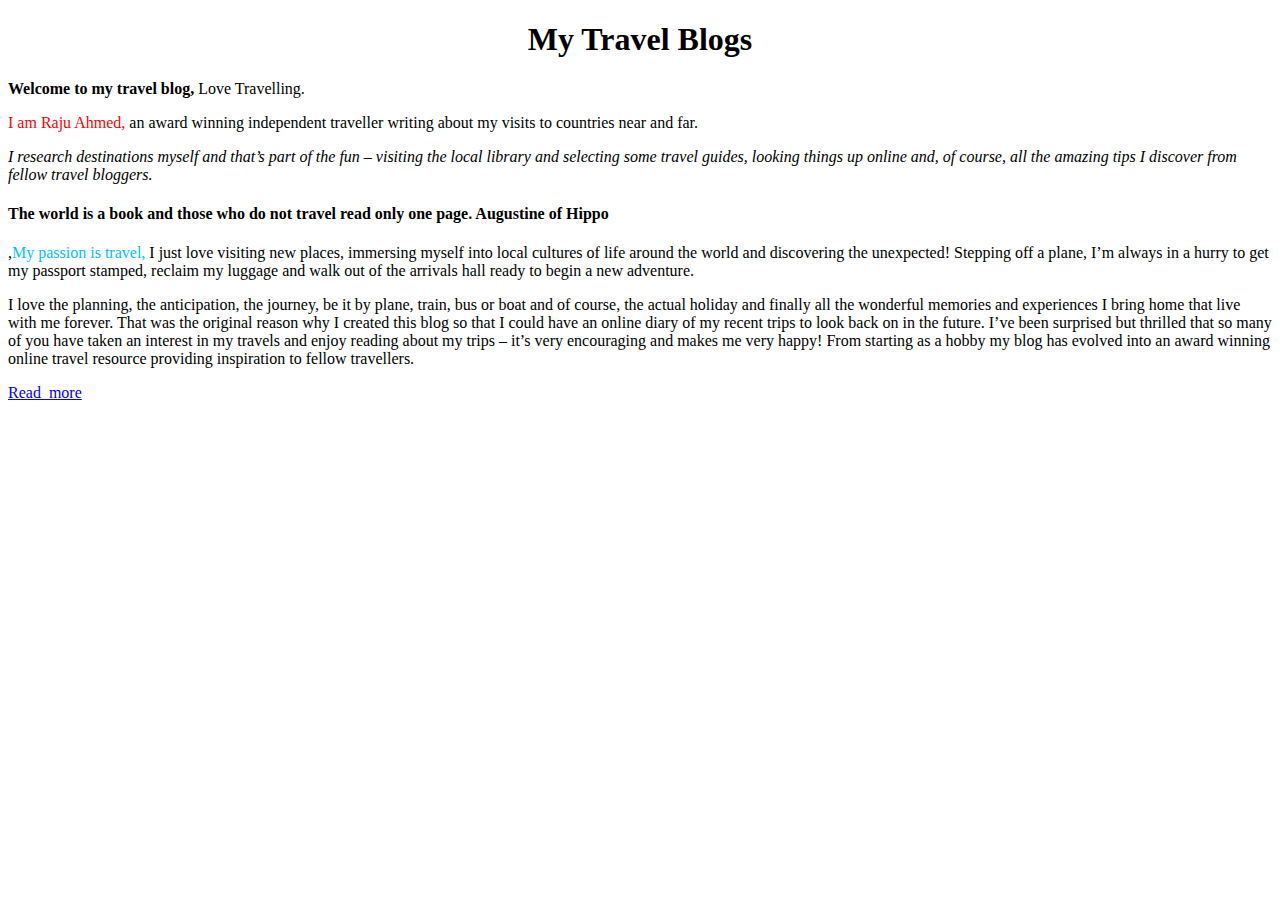
<file: index.html>
<!DOCTYPE html>
<html lang="en">
<head>
    <meta charset="UTF-8">
    <meta name="viewport" content="width=device-width, initial-scale=1.0">
    <title>My Travel Blogs</title>
    <link rel="shortcut icon" type="image/png" href="picture/images.png"
</head>
<body>
 <center>
    <h1>My Travel Blogs</h1>
 </center>   

<p><b>Welcome to my travel blog,</b> Love Travelling.<div> <span style="color: red;">I am Raju Ahmed,</span> an award winning independent traveller writing about my visits to countries near and far.</p></div>

<p><i>I research destinations myself and that’s part of the fun – visiting the local library and selecting some travel guides, looking things up online and, of course, all the amazing tips I discover from fellow travel bloggers.</i></p>

<h4>
    <b>The world is a book and those who do not travel read only one page.

        Augustine of Hippo</b>
</h4>

<p>,<span style="color: deepskyblue;">My passion is travel,</span>  I just love visiting new places, immersing myself into local cultures of life around the world and discovering the unexpected!  Stepping off a plane, I’m always in a hurry to get my passport stamped, reclaim my luggage and walk out of the arrivals hall ready to begin a new adventure.</p>

<p>I love the planning, the anticipation, the journey, be it by plane, train, bus or boat and of course, the actual holiday and finally all the wonderful memories and experiences I bring home that live with me forever.  That was the original reason why I created this blog so that I could have an online diary of my recent trips to look back on in the future.  I’ve been surprised but thrilled that so many of you have taken an interest in my travels and enjoy reading about my trips – it’s very encouraging and makes me very happy!  From starting as a hobby my blog has evolved into an award winning online travel resource providing inspiration to fellow travellers.</p>


<!--Read more-->

<form>
     
    <a target="_blank" href="http://127.0.0.1:5500/Read_more.html">Read_more</a>

</form>


</body>
</html>
</file>
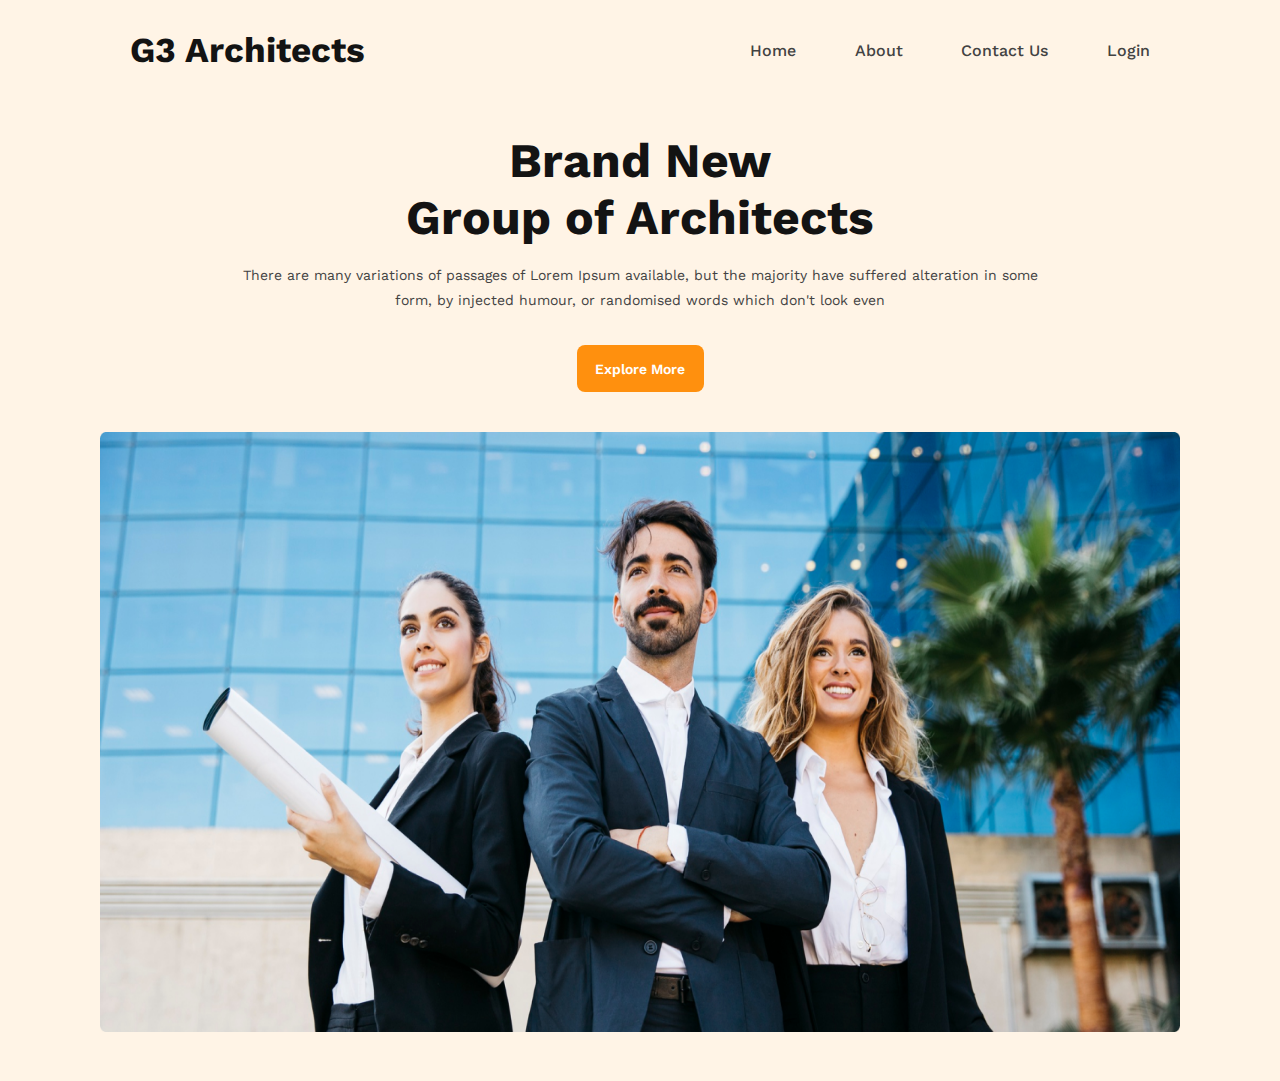
<file: Architect-Website/index.html>
<!DOCTYPE html>
<html lang="en">

<head>
    <meta charset="UTF-8">
    <meta name="viewport" content="width=device-width, initial-scale=1.0">
    <title>Architect Website</title>
    <!-- style css link up -->
    <link rel="stylesheet" href="Styles/style.css">
    <!-- google font link up -->
    <link rel="preconnect" href="https://fonts.googleapis.com">
    <link rel="preconnect" href="https://fonts.gstatic.com" crossorigin>
    <link href="https://fonts.googleapis.com/css2?family=Work+Sans:ital,wght@0,100..900;1,100..900&display=swap"
        rel="stylesheet">
</head>

<body>
    <header>
        <!-- Topbar design -->
        <nav >
            <h2>G3 Architects</h2>
            <div>             
                <a href="http://">Home</a>
                <a href="http://">About</a>
                <a href="http://">Contact Us</a>
                <a href="http://">Login</a>
            </div>
         </nav>
       <!-- Banner design -->
       <div class="banner-d">
        <h1>Brand New <br>Group of Architects </h1>
        <p>There are many variations of passages of Lorem Ipsum available, but the majority have suffered alteration in some form, by injected humour, or randomised words which don't look even</p>
        <button class="btn-primary">Explore More</button>
        <div>
            <img src="images/banner.png" alt="">
        </div>
       </div>

    </header>
    <main>

    </main>
    <footer>

    </footer>
</body>

</html>
</file>
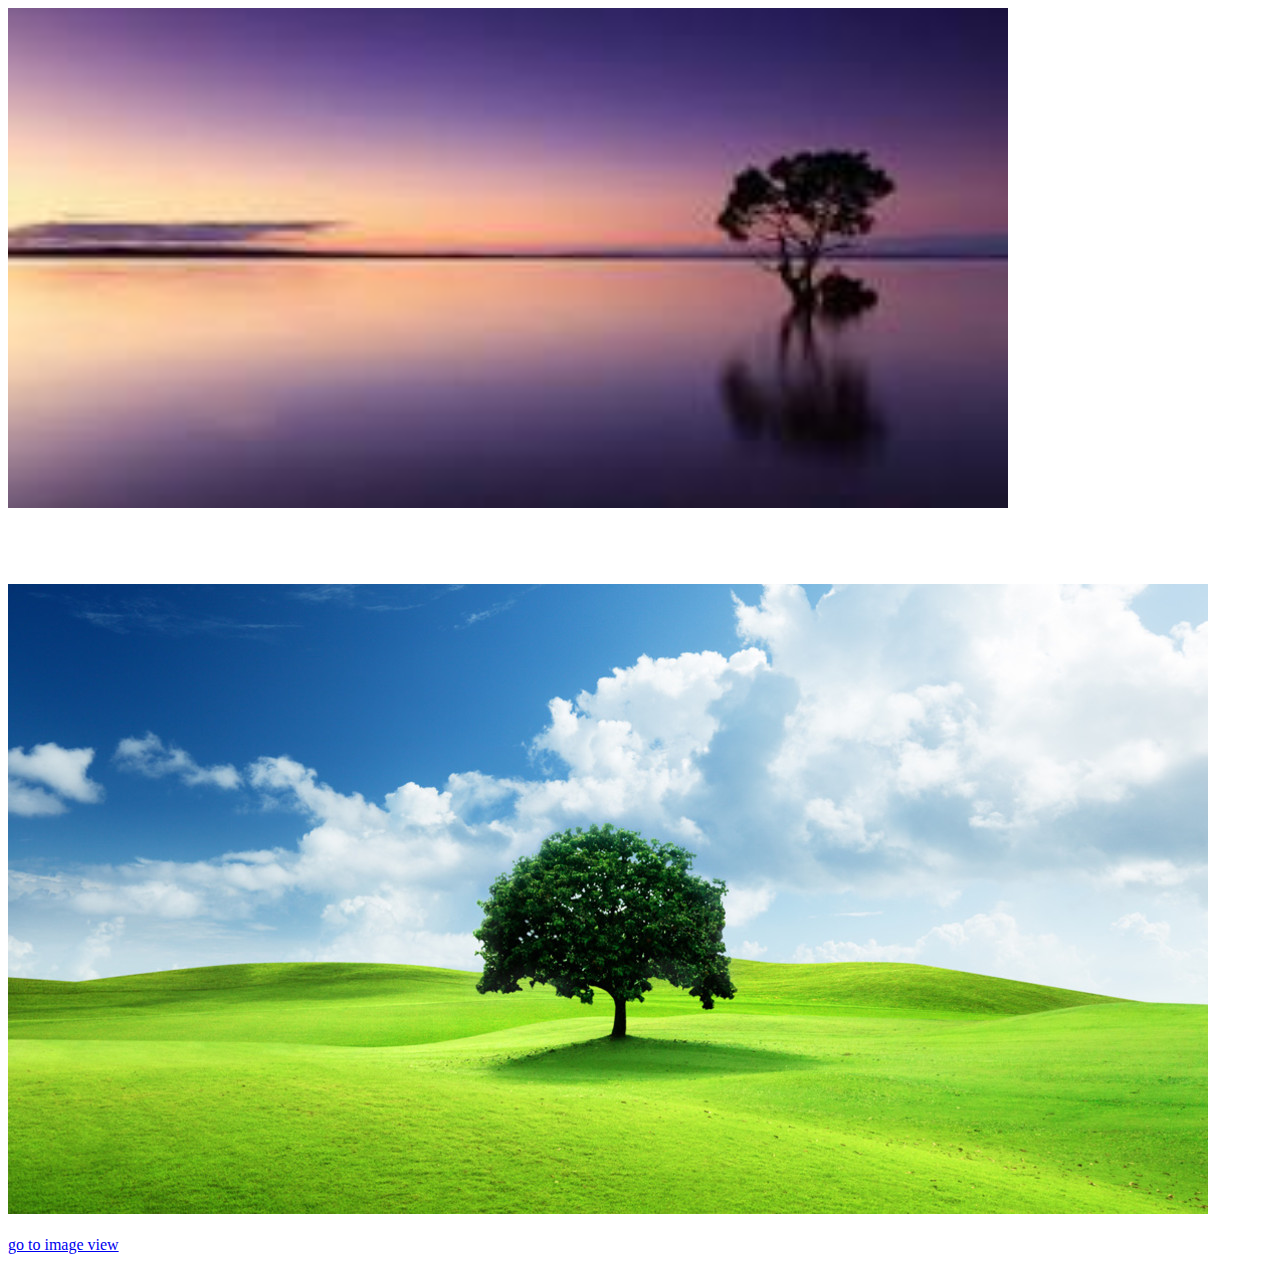
<file: image.html>
<!DOCTYPE html>
<html lang="en">
<head>
    <meta charset="UTF-8">
    <meta name="viewport" content="width=device-width, initial-scale=1.0">
    <title>This is image</title>
    <link rel="shortcut icon" type="image/png" href="picture/png-transparent-phoenix-logo-flame-football-s-daquan-leaf-flower-symbol.png"
</head>

<body>
    
<img width="1000" height="500" src="picture/download.jpeg"alt=""> <br> <br> <br>
<br>
<br> 



<img src="picture/free-nature-images.jpg" alt="name"

<br> <br> <br>


<a target="_blank"  href="https://images.unsplash.com/photo-1500622944204-b135684e99fd?w=500&auto=format&fit=crop&q=60&ixlib=rb-4.0.3&ixid=M3wxMjA3fDB8MHxzZWFyY2h8Mnx8bmF0dXJhbHxlbnwwfHwwfHx8MA%3D%3D"_c=> go to image view</a>











</body>
</html>
</file>
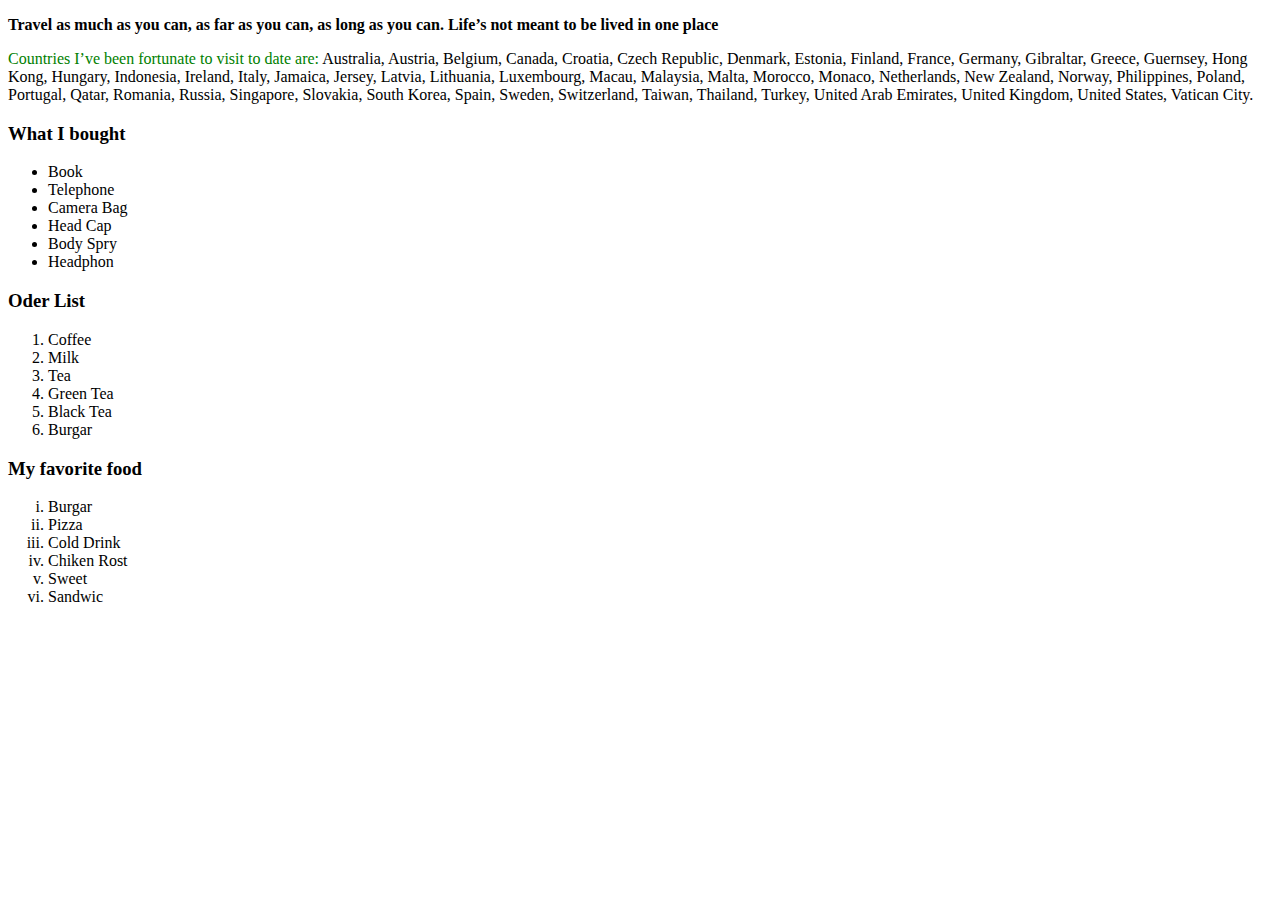
<file: Read_more.html>
<!DOCTYPE html>
<html lang="en">
<head>
    <meta charset="UTF-8">
    <meta name="viewport" content="width=device-width, initial-scale=1.0">
    <title>Read more</title>
    <link rel="Shortcut icon" type="image/png" href="picture/images.png"
</head>
<body>
    
<p><b>Travel as much as you can, as far as you can, as long as you can. Life’s not meant to be lived in one place</b></p>

<p><span style="color: green;"> Countries I’ve been fortunate to visit to date are:</span>

    Australia, Austria, Belgium, Canada, Croatia, Czech Republic, Denmark, Estonia, Finland, France, Germany, Gibraltar, Greece, Guernsey, Hong Kong, Hungary, Indonesia, Ireland, Italy, Jamaica, Jersey, Latvia, Lithuania, Luxembourg, Macau, Malaysia, Malta, Morocco, Monaco, Netherlands, New Zealand, Norway, Philippines, Poland, Portugal, Qatar, Romania, Russia, Singapore, Slovakia, South Korea, Spain, Sweden, Switzerland, Taiwan, Thailand, Turkey, United Arab Emirates, United Kingdom, United States, Vatican City.</p>


    <h3> <b>What I bought</b></h3>

<ul>
    <li>Book</li>
    <li>Telephone</li>
    <li>Camera Bag</li>
    <li>Head Cap</li>
    <li>Body Spry</li>
    <li>Headphon</li>

</ul>
    
      <h3><b> Oder List </b></h3>

 <ol type="1">
    <li>Coffee</li>
    <li>Milk</li>
    <li>Tea</li>
    <li>Green Tea</li>
    <li>Black Tea</li>
    <li>Burgar</li>

 </ol>

 
 <h3><b>My favorite food</b></h3>

<ol type="i">
    <li>Burgar</li>
    <li>Pizza</li>
    <li>Cold Drink</li>
    <li>Chiken Rost</li>
    <li>Sweet</li>
    <li>Sandwic</li>

</ol>

</body>
</html>
</file>
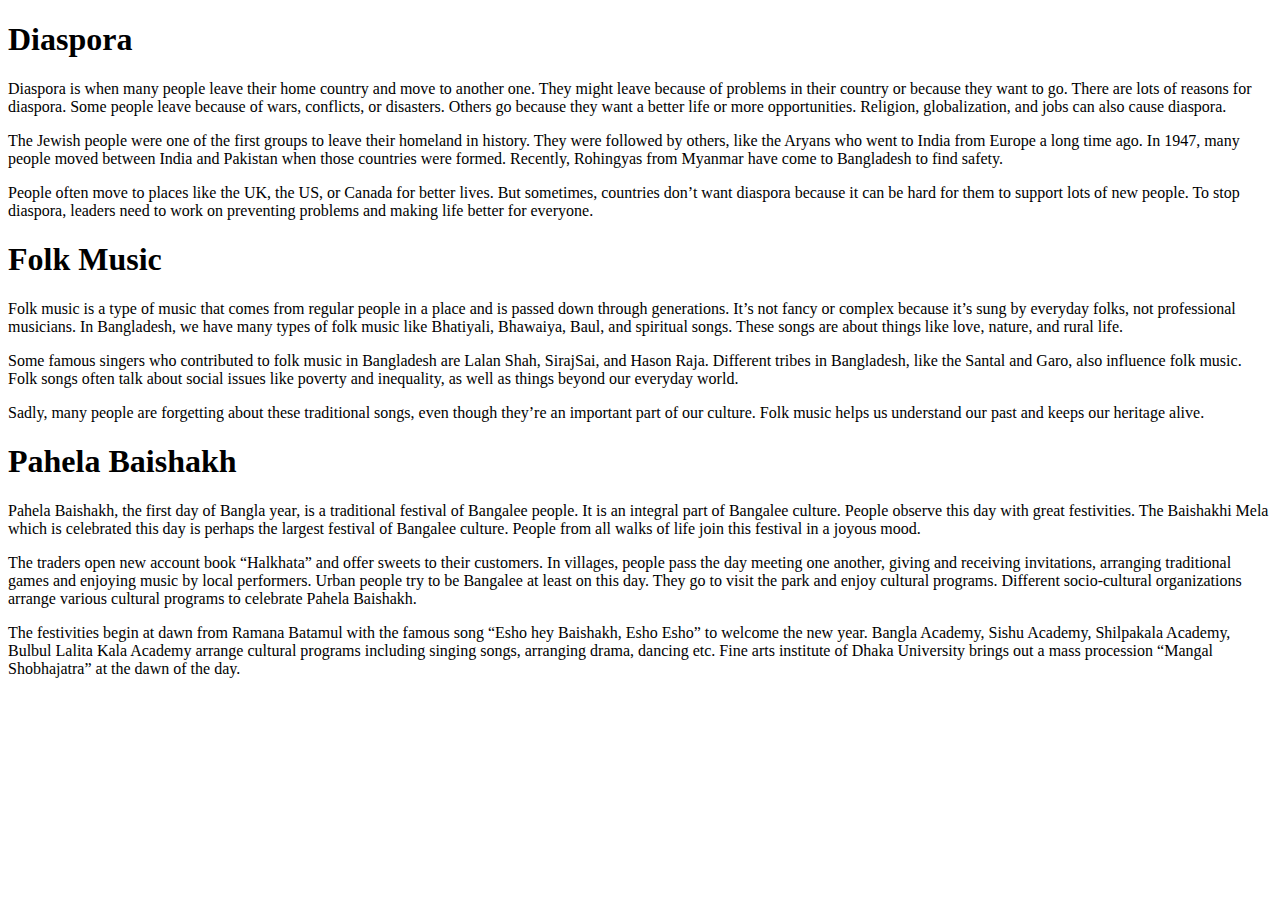
<file: Home-Work/hw.html>
<!DOCTYPE html>
<html lang="en">
<head>
    <meta charset="UTF-8">
    <meta name="viewport" content="width=device-width, initial-scale=1.0">
    <title>Three Paragharph</title>

<link rel="shortcut icon" type="img/png" href="picture/png-transparent-phoenix-logo-flame-football-s-daquan-leaf-flower-symbol"


</head>
<body>
    
<h1>Diaspora</h1>

<p>Diaspora is when many people leave their home country and move to another one. They might leave because of problems in their country or because they want to go. There are lots of reasons for diaspora. Some people leave because of wars, conflicts, or disasters. Others go because they want a better life or more opportunities. Religion, globalization, and jobs can also cause diaspora.</p>


<p>The Jewish people were one of the first groups to leave their homeland in history. They were followed by others, like the Aryans who went to India from Europe a long time ago. In 1947, many people moved between India and Pakistan when those countries were formed. Recently, Rohingyas from Myanmar have come to Bangladesh to find safety.</p>

<p>People often move to places like the UK, the US, or Canada for better lives. But sometimes, countries don’t want diaspora because it can be hard for them to support lots of new people. To stop diaspora, leaders need to work on preventing problems and making life better for everyone.</p>


<h1>Folk Music</h1>

<p>Folk music is a type of music that comes from regular people in a place and is passed down through generations. It’s not fancy or complex because it’s sung by everyday folks, not professional musicians. In Bangladesh, we have many types of folk music like Bhatiyali, Bhawaiya, Baul, and spiritual songs. These songs are about things like love, nature, and rural life.</p>


<p>Some famous singers who contributed to folk music in Bangladesh are Lalan Shah, SirajSai, and Hason Raja. Different tribes in Bangladesh, like the Santal and Garo, also influence folk music. Folk songs often talk about social issues like poverty and inequality, as well as things beyond our everyday world.</p>

<p>Sadly, many people are forgetting about these traditional songs, even though they’re an important part of our culture. Folk music helps us understand our past and keeps our heritage alive.</p>


<h1>Pahela Baishakh</h1>

<P>Pahela Baishakh, the first day of Bangla year, is a traditional festival of Bangalee people. It is an integral part of Bangalee culture. People observe this day with great festivities. The Baishakhi Mela which is celebrated this day is perhaps the largest festival of Bangalee culture. People from all walks of life join this festival in a joyous mood.</P>

<P>The traders open new account book “Halkhata” and offer sweets to their customers. In villages, people pass the day meeting one another, giving and receiving invitations, arranging traditional games and enjoying music by local performers. Urban people try to be Bangalee at least on this day. They go to visit the park and enjoy cultural programs. Different socio-cultural organizations arrange various cultural programs to celebrate Pahela Baishakh.</P>

<P>The festivities begin at dawn from Ramana Batamul with the famous song “Esho hey Baishakh, Esho Esho” to welcome the new year. Bangla Academy, Sishu Academy, Shilpakala Academy, Bulbul Lalita Kala Academy arrange cultural programs including singing songs, arranging drama, dancing etc. Fine arts institute of Dhaka University brings out a mass procession “Mangal Shobhajatra” at the dawn of the day.</P>


</body>
</html>
</file>
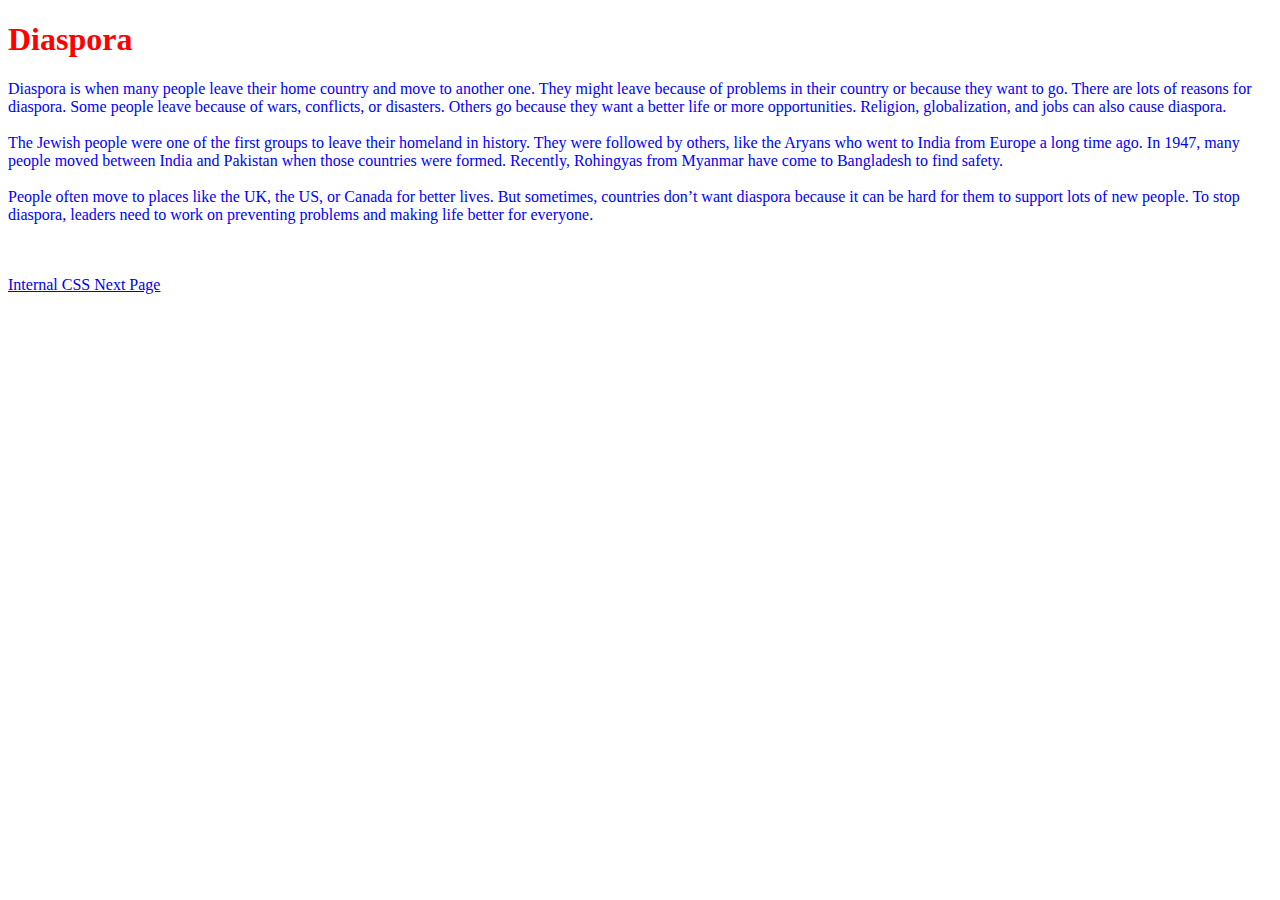
<file: Home-Work/Explore-CSS/css.html>
<!DOCTYPE html>
<html lang="en">
<head>
    <meta charset="UTF-8">
    <meta name="viewport" content="width=device-width, initial-scale=1.0">
    <title>This is paragraph</title>
    <!-- Inline CSS -->
</head>
<body>

    <h1 style="color: red;">Diaspora</h1>

<p style="color: blue;"> Diaspora is when many people leave their home country and move to another one. They might leave because of problems in their country or because they want to go. There are lots of reasons for diaspora. Some people leave because of wars, conflicts, or disasters. Others go because they want a better life or more opportunities. Religion, globalization, and jobs can also cause diaspora. <br>
    <br>


    The Jewish people were one of the first groups to leave their homeland in history. They were followed by others, like the Aryans who went to India from Europe a long time ago. In 1947, many people moved between India and Pakistan when those countries were formed. Recently, Rohingyas from Myanmar have come to Bangladesh to find safety. <br>
    <br>

    
    People often move to places like the UK, the US, or Canada for better lives. But sometimes, countries don’t want diaspora because it can be hard for them to support lots of new people. To stop diaspora, leaders need to work on preventing problems and making life better for everyone.</p> <br>
    <br>

   <a target="_blank" href="Internal.html">Internal CSS Next Page</a>
   









</body>
</html>
</file>
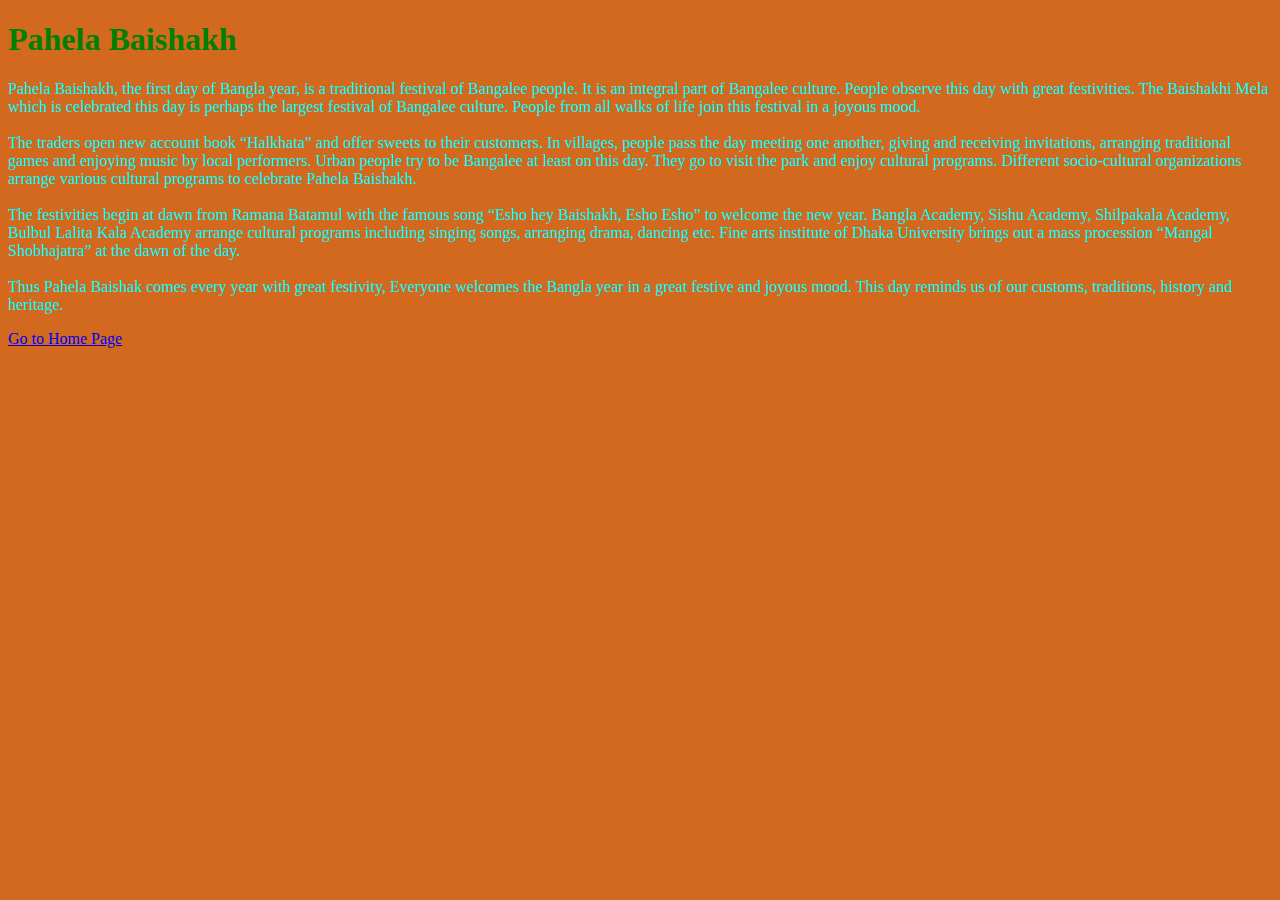
<file: Home-Work/Explore-CSS/external.html>
<!DOCTYPE html>
<html lang="en">
<head>
    <meta charset="UTF-8">
    <meta name="viewport" content="width=device-width, initial-scale=1.0">
    <title>External CSS</title>
    <link rel="stylesheet" href="css.html">

<style>
body {background-color: chocolate;}
h1{color: green;}

p{color: cyan;}
</style>

</head>
<body>
    
    <h1>Pahela Baishakh</h1>

    <p>Pahela Baishakh, the first day of Bangla year, is a traditional festival of Bangalee people. It is an integral part of Bangalee culture. People observe this day with great festivities. The Baishakhi Mela which is celebrated this day is perhaps the largest festival of Bangalee culture. People from all walks of life join this festival in a joyous mood. <br>
        <br>


        The traders open new account book “Halkhata” and offer sweets to their customers. In villages, people pass the day meeting one another, giving and receiving invitations, arranging traditional games and enjoying music by local performers. Urban people try to be Bangalee at least on this day. They go to visit the park and enjoy cultural programs. Different socio-cultural organizations arrange various cultural programs to celebrate Pahela Baishakh.<br>
        <br>

        
        The festivities begin at dawn from Ramana Batamul with the famous song “Esho hey Baishakh, Esho Esho” to welcome the new year. Bangla Academy, Sishu Academy, Shilpakala Academy, Bulbul Lalita Kala Academy arrange cultural programs including singing songs, arranging drama, dancing etc. Fine arts institute of Dhaka University brings out a mass procession “Mangal Shobhajatra” at the dawn of the day.<br>
        <br>

        
        Thus Pahela Baishak comes every year with great festivity, Everyone welcomes the Bangla year in a great festive and joyous mood. This day reminds us of our customs, traditions, history and heritage.</p>

<a target="_blank" href="css.html_c="> Go to Home Page</a>

</body>
</html>
</file>
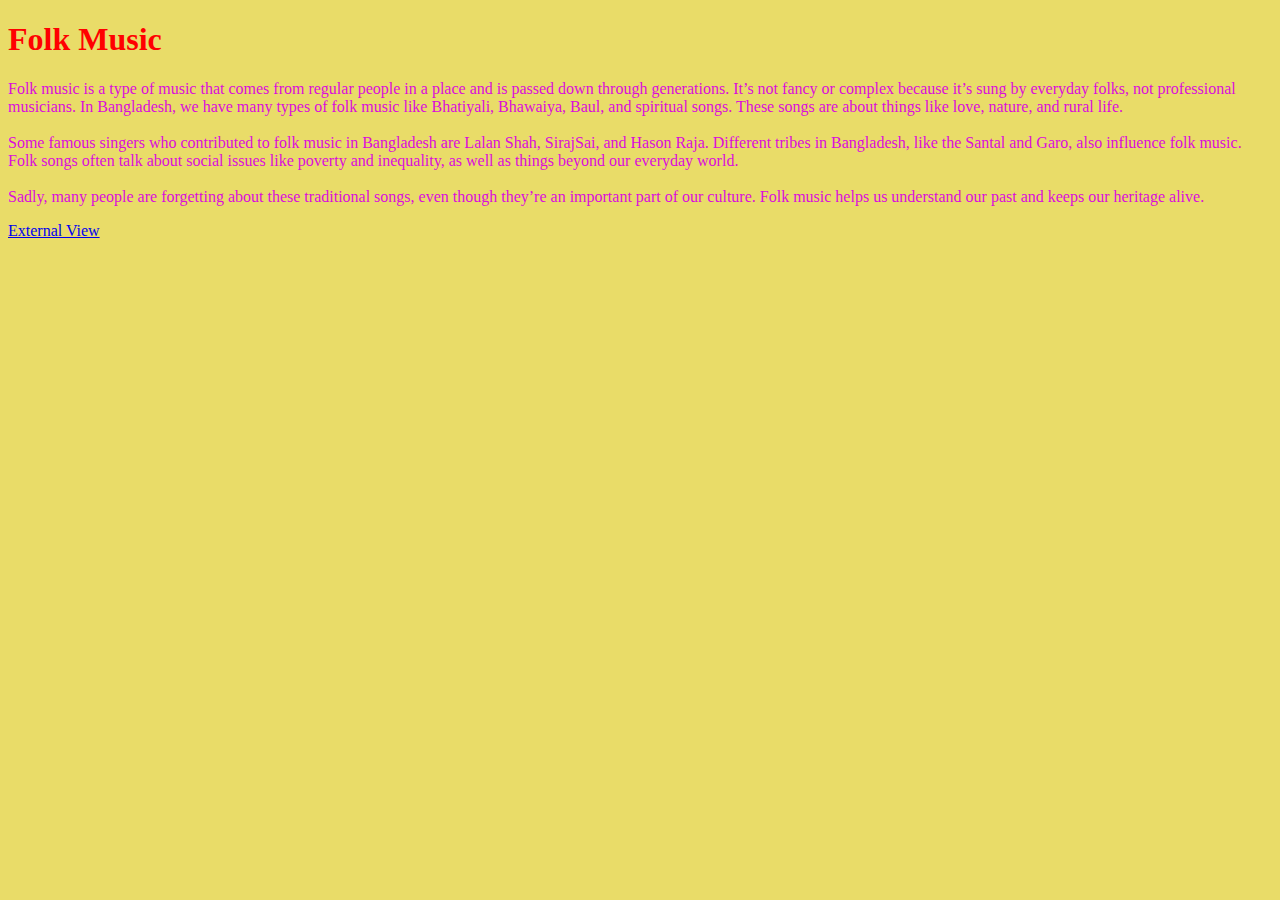
<file: Home-Work/Explore-CSS/Internal.html>
<!DOCTYPE html>
<html lang="en">
<head>
    <meta charset="UTF-8">
    <meta name="viewport" content="width=device-width, initial-scale=1.0">
    <title>Internal CSS</title>

<style>
    body {background-color: rgb(233, 220, 104);}
     h1{color: red;}
     p {color: rgb(219, 12, 219);}

</style>


</head>
<body>
    <h1>Folk Music</h1>

    <P>Folk music is a type of music that comes from regular people in a place and is passed down through generations. It’s not fancy or complex because it’s sung by everyday folks, not professional musicians. In Bangladesh, we have many types of folk music like Bhatiyali, Bhawaiya, Baul, and spiritual songs. These songs are about things like love, nature, and rural life.<br>
        <br>


        Some famous singers who contributed to folk music in Bangladesh are Lalan Shah, SirajSai, and Hason Raja. Different tribes in Bangladesh, like the Santal and Garo, also influence folk music. Folk songs often talk about social issues like poverty and inequality, as well as things beyond our everyday world.<br>
        <br>

        
        Sadly, many people are forgetting about these traditional songs, even though they’re an important part of our culture. Folk music helps us understand our past and keeps our heritage alive.</P>


<a target="_blank" href="external.html_c=">External
     View</a>



</body>
</html>
</file>
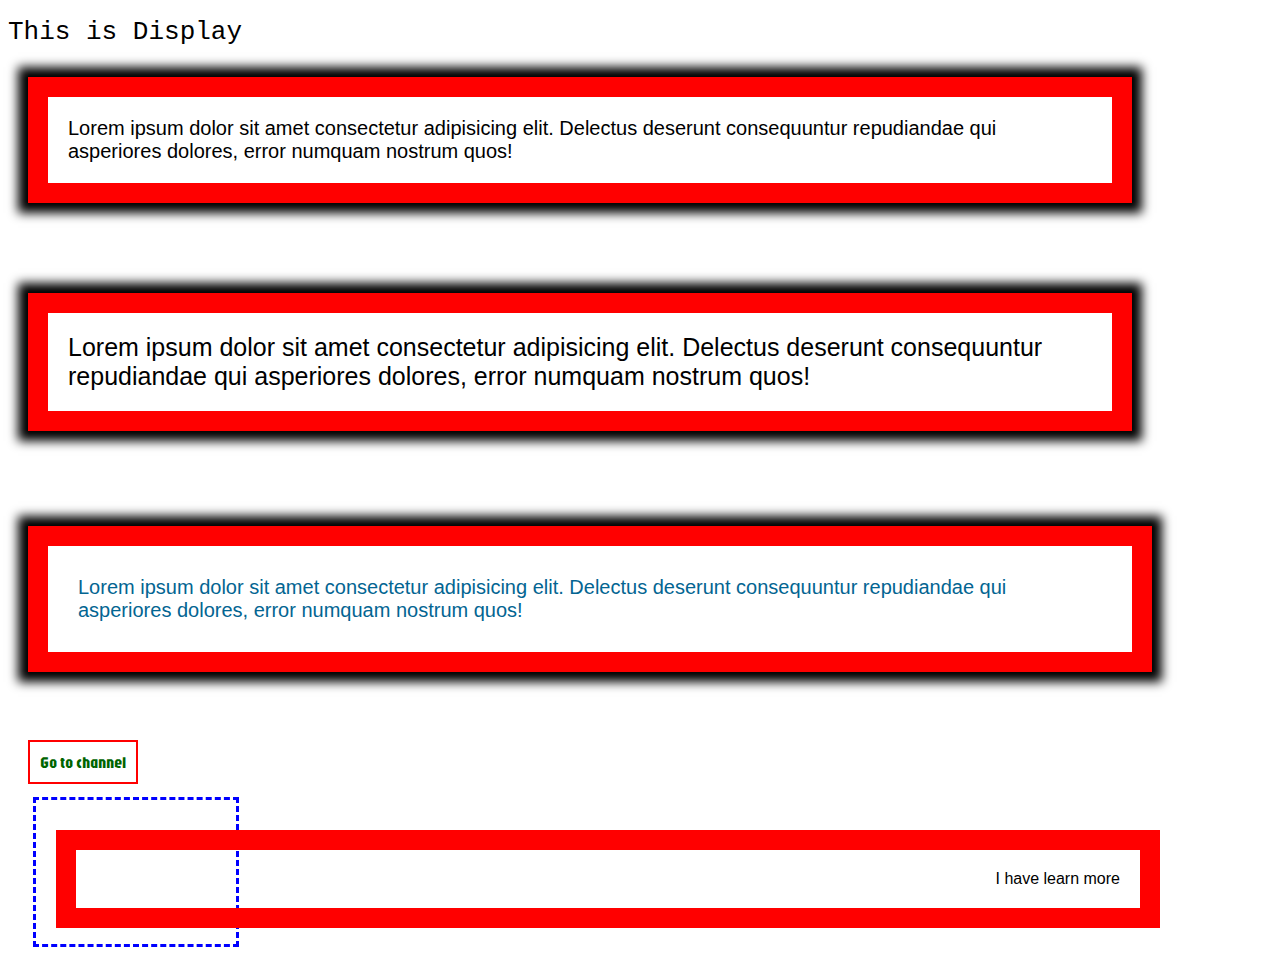
<file: image css/explore-image.css/display-css.html>
<!DOCTYPE html>
<html lang="en">
<head>
    <meta charset="UTF-8">
    <meta name="viewport" content="width=device-width, initial-scale=1.0">
    <title>Display costomize</title>

    <style>

        h1{
            font-family: monospace;
            font-weight: 100;
            font-size: normal;
        }

       p{
          font-family: "Jarsey 25 Charted", sans-serif ;
          border: 20px solid red;
           width: 80vw;
           padding: 20px;
           box-shadow: 0px 0px 10px 10px black;
           margin-left: 20px;
            margin-top: 30px;
           
       }
       
       .first{

        font-family: sans-serif;
          font-size: 20px;

       }

       .middel{
           
         font-size: 25px;
            /* display: none; */
          /* visibility: hidden; */

       }

       .last{
            font-size: 20px;
         color: rgb(3, 101, 146);
          padding: 30px;

       }

      *{
          font-family: "Pestsen One" sans-serif;
           font-weight: 400px; 
         font-style: italic;
       
      }

     
    *{
        font-family: "Jaro", sans-serif;
  font-optical-sizing: auto;
  font-weight: 400;
  font-style: normal;
    }

     
.first-anchor{
    margin-left: 20px;
    text-decoration: none;
    color: darkgreen;
    border: 2px solid red;  
    padding: 10px;

}

 .box{

     width: 200px;
     border: dashed blue;
    margin: 25px;

}












    </style>
  
  <link rel="preconnect" href="https://fonts.googleapis.com">
<link rel="preconnect" href="https://fonts.gstatic.com" crossorigin>
<link href="https://fonts.googleapis.com/css2?family=Jaro:opsz@6..72&display=swap" rel="stylesheet">

    

</head>
<body>
    <h1>This is Display</h1> 

<p class="first">Lorem ipsum dolor sit amet consectetur adipisicing elit. Delectus deserunt consequuntur repudiandae qui asperiores dolores, error numquam nostrum quos!</p><br><br> 
 
<p class="middel">Lorem ipsum dolor sit amet consectetur adipisicing elit. Delectus deserunt consequuntur repudiandae qui asperiores dolores, error numquam nostrum quos!</p><br><br>


<p class="last">Lorem ipsum dolor sit amet consectetur adipisicing elit. Delectus deserunt consequuntur repudiandae qui asperiores dolores, error numquam nostrum quos!</p><br><br>


<div style="margin-top: 20px;">

      <a class="first-anchor"    href="http://www.youtube.com/@ApnaCollegeOfficial">Go to channel</a>

</div>
 <div class="box">
     <p style="box-shadow: none; text-align: right;">I have learn more</p>


 </div>
    

</body>
</html>
</file>
<file: Architect-Website/Styles/style.css>
* {
    font-family: "Work Sans", sans-serif;
}

body {
    margin: 0px;
}

header {
    background-color: rgba(255, 144, 14, 0.10);
    padding-bottom: 45px;
}

/* top-bar desing */
nav {
    display: flex;
    justify-content: space-between;
    align-items: center;
}

nav h2 {
    font-size: 35px;
    font-weight: 700;
    color: #131313;
    padding-left: 130px;
}

nav div {
    width: 400px;
    display: flex;
    justify-content: space-between;
    padding-right: 130px;
}

nav a {
    text-decoration: none;
    font-weight: 500;
    color: #424242;
}

/* banner desing */
.banner-d {
    max-width: 1200px;
    margin-inline: auto;
    text-align: center;
    margin-top: 21.9px;
}

.banner-d h1 {
    color: #131313;
    font-size: 48px;
    font-weight: 700;
}

.banner-d p {
    margin-inline: auto;
    margin-top: -15px;
    font-size: 14px;
    font-weight: 400;
    width: 800px;
    margin-bottom: 32px;
    color: #424242;
    font-style: initial;
    line-height: 25px;
}

.btn-primary {
    border-radius: 8px;
    background: #FF900E;
    border: none;
    padding-inline: 18.5px;
    padding-block: 15.5px;
    font-size: 14px;
    font-style: normal;
    font-weight: 600;
    color: #FFF;
    margin-bottom: 40px;
}

.banner-d div img {
    width: 1080px;
    height: 600px;
}
/* style for mobail device */
@media screen and (max-width:576px) {
    nav {
        display: block;
        /* width: 500px; */
    }

    nav h2 {
        font-size: 35px;
        font-weight: 700;
        color: #131313;
        padding-left: none;
    }

    nav div {
        width: 380px;
        display: flex;
        justify-content: space-between;
        /* padding-right: 130px;  */
    }


}

/* style for madiaum device */
@media screen and (min-width:576px) and (max-width:768px) {}
</file>
